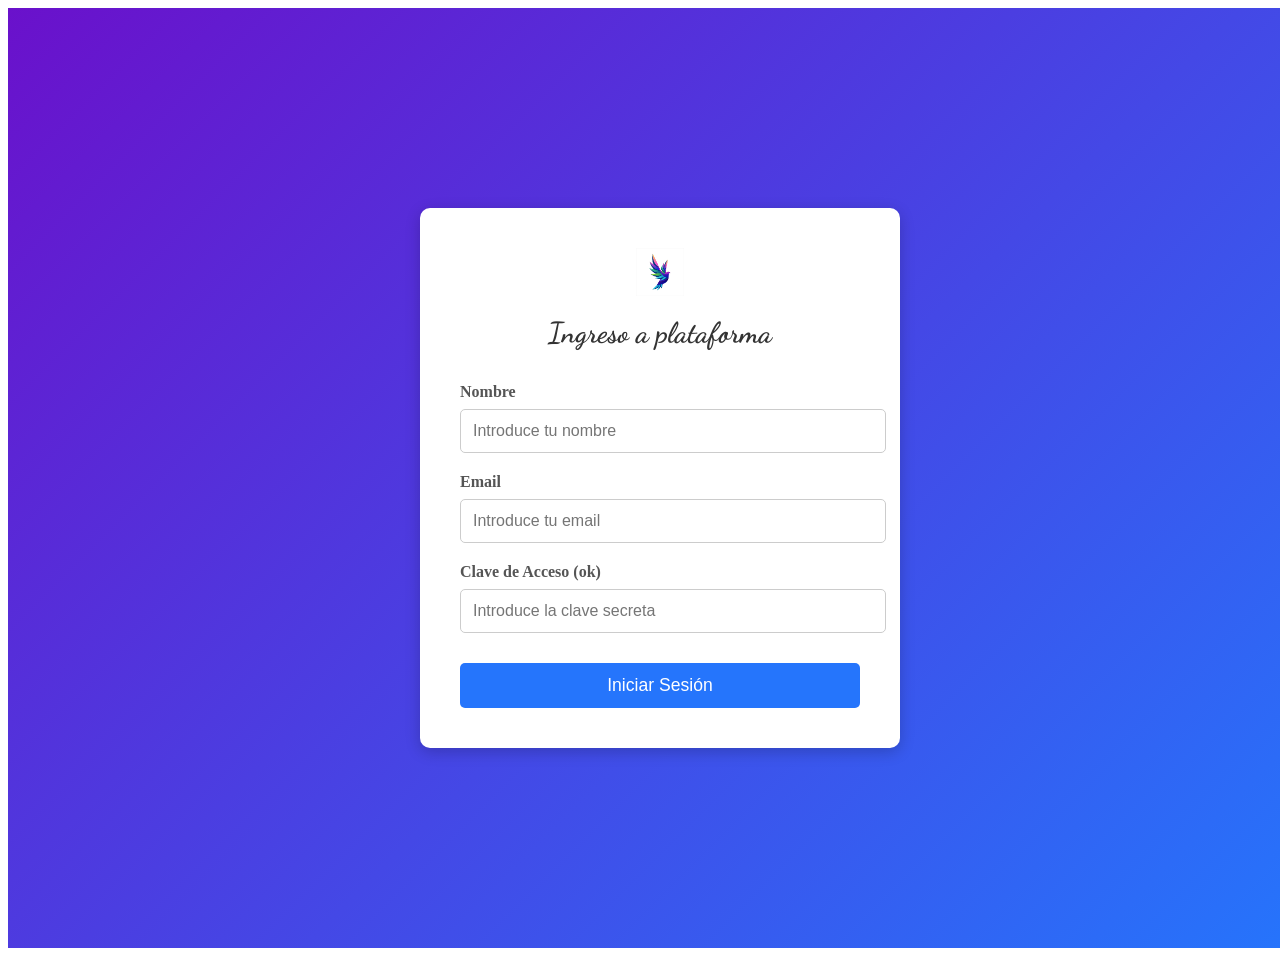
<file: index.html>
<!DOCTYPE html>
<html lang="es">
  <head>
    <meta charset="UTF-8" />
    <meta name="viewport" content="width=device-width, initial-scale=1.0" />
    <title>Login con Clave Estática</title>
    <link rel="stylesheet" href="login.css" />
  </head>
  <body>
    <section class="login-container">
      <div class="login-box">
        <img src="imagenes/logo.jpg" alt="" />
        <h2>Ingreso a plataforma</h2>

        <form onsubmit="return validarLogin(event);">
          <div class="input-group">
            <label for="nombre">Nombre</label>
            <input
              type="nombre"
              id="nombre"
              name="nombre"
              placeholder="Introduce tu nombre"
            />
          </div>

          <div class="input-group">
            <label for="email">Email</label>
            <input
              type="email"
              id="email"
              name="email"
              placeholder="Introduce tu email"
            />
          </div>

          <div class="input-group">
            <label for="password">Clave de Acceso (ok)</label>
            <input
              type="password"
              id="password"
              name="password"
              placeholder="Introduce la clave secreta"
            />
          </div>

          <button type="submit" class="login-button">Iniciar Sesión</button>
        </form>
      </div>
    </section>

    <script src="login.js"></script>
  </body>
</html>
</file>
<file: login.css>
@import url("https://fonts.googleapis.com/css2?family=Dancing+Script:wght@400..700&family=Playfair+Display:ital,wght@0,400..900;1,400..900&display=swap");

/* Contenedor principal: Centra el formulario */
.login-container {
  display: flex;
  justify-content: center;
  align-items: center;
  min-height: 100vh;
  width: 100%;
  /* Fondo atractivo para la vista de escritorio */
  background: linear-gradient(135deg, #6a11cb 0%, #2575fc 100%);
  padding: 1.25rem; /* 20px de padding */
}

/* La caja del formulario */
.login-box {
  background: white;
  padding: 2.5rem; /* 40px */
  border-radius: 0.625rem; /* 10px */
  box-shadow: 0 0.25rem 0.9375rem rgba(0, 0, 0, 0.2); /* Sombra */
  width: 100%;
  max-width: 25rem; /* 400px, el ancho máximo */
  text-align: center;
}

.login-box h2 {
  font-family: "Dancing Script", cursive;
  margin-bottom: 1.5625rem; /* 25px */
  color: #333;
  font-size: 1.8rem;

  position: relative;
  bottom: 0.5rem;
}

.login-box img {
  width: 3rem;
}

/* División para agrupar Label e Input */
.input-group {
  margin-bottom: 1.25rem; /* 20px */
  text-align: left;
}

.input-group label {
  display: block;
  margin-bottom: 0.5rem; /* 8px */
  font-weight: bold;
  color: #555;
}

.input-group input {
  width: 100%;
  padding: 0.75rem; /* 12px */
  border: 1px solid #ccc;
  border-radius: 0.3125rem; /* 5px */
  font-size: 1rem;
  transition: border-color 0.3s;
}

.input-group input:focus {
  border-color: #2575fc;
  outline: none;
}

/* Estilo del botón */
.login-button {
  width: 100%;
  padding: 0.75rem; /* 12px */
  border: none;
  border-radius: 0.3125rem; /* 5px */
  background-color: #2575fc;
  color: white;
  font-size: 1.1rem;
  cursor: pointer;
  transition: background-color 0.3s ease;
  margin-top: 0.625rem; /* 10px */
}

.login-button:hover {
  background-color: #0e63e2;
}

/* -------------------------------------- */
/* MEDIA QUERY: RESPONSIVE MÓVILES */
/* -------------------------------------- */

/* Estilos aplicados cuando la pantalla mide 600px o menos */
@media (max-width: 600px) {
  /* El contenedor principal simula una vista de aplicación */
  .login-container {
    padding: 0; /* Quita el padding exterior */
    background: #fff; /* Fondo blanco liso */
    align-items: flex-start; /* Mueve el formulario arriba */
    min-height: auto;
  }

  /* La caja del formulario se expande y pierde los adornos de tarjeta */
  .login-box {
    padding: 1.5rem; /* 24px de padding interno */
    margin-top: 2rem; /* 32px de espacio superior */
    width: 100%;
    max-width: 100%;
    box-shadow: none; /* Elimina la sombra */
    border-radius: 0; /* Elimina el borde redondeado */
    border: none;
  }

  .login-box h2 {
    font-size: 1.7rem; /* Ajuste sutil del tamaño */
    text-align: left;
  }

  .input-group input {
    padding: 1rem; /* Aumenta el padding para un mejor toque táctil (16px) */
  }
}
</file>
